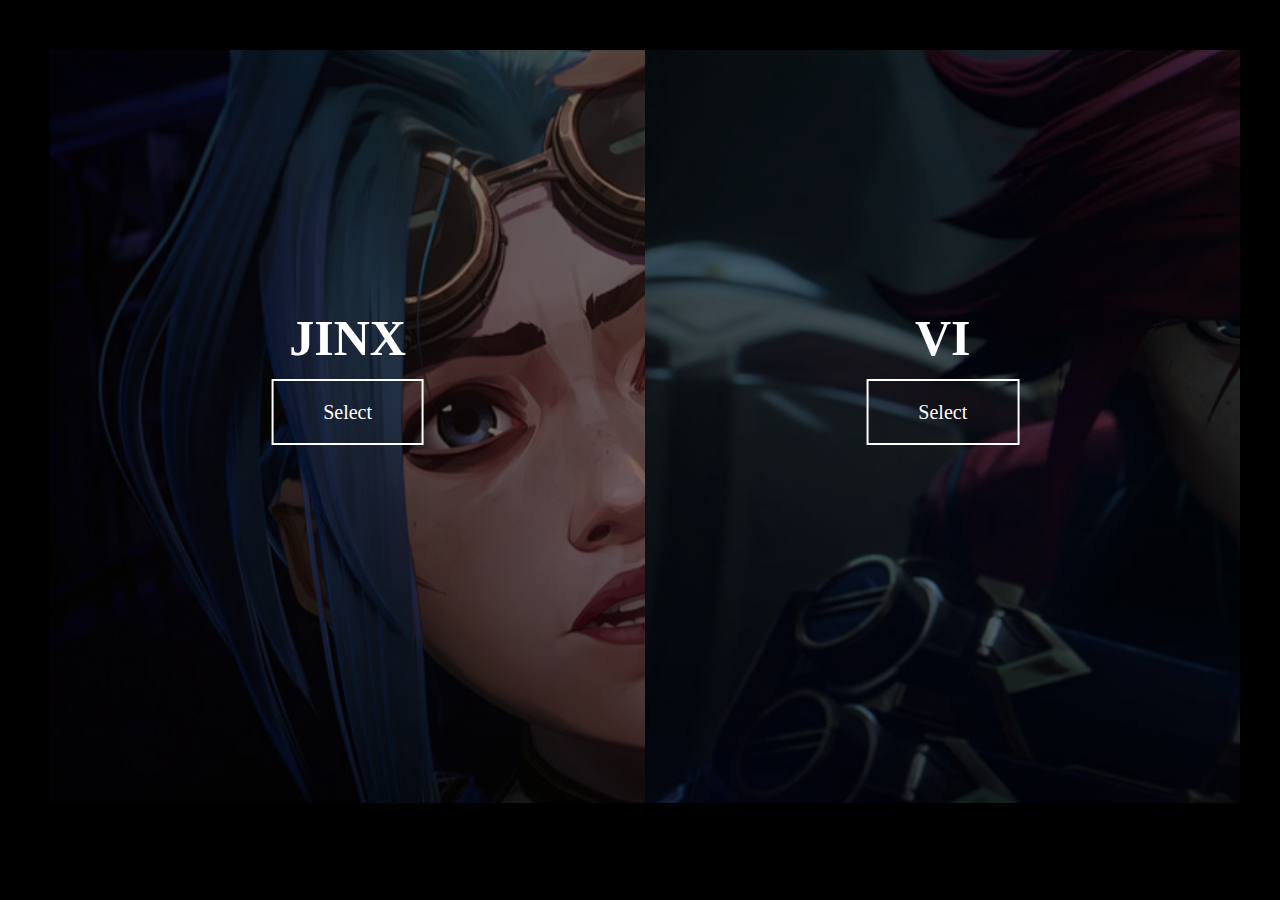
<file: index.html>
<!DOCTYPE html>
<html lang="en">
  <head>
    <meta charset="UTF-8" />
    <meta http-equiv="X-UA-Compatible" content="IE=edge" />
    <meta name="viewport" content="width=device-width, initial-scale=1.0" />
    <title>Document</title>
    <link rel="stylesheet" href="./style.css" />
  </head>
  <body>
    <div class="container">
      <div class="split right">
        <div class="text">
          <h1>VI</h1>
          <a href="./vi&jinx/vi.html">Select</a>
        </div>
      </div>

      <div class="split left">
        <div class="text">
          <h1>JINX</h1>
          <a href="./vi&jinx/jinx.html">Select</a>
        </div>
      </div>
    </div>

    <script src="./script.js"></script>
  </body>
</html>
</file>
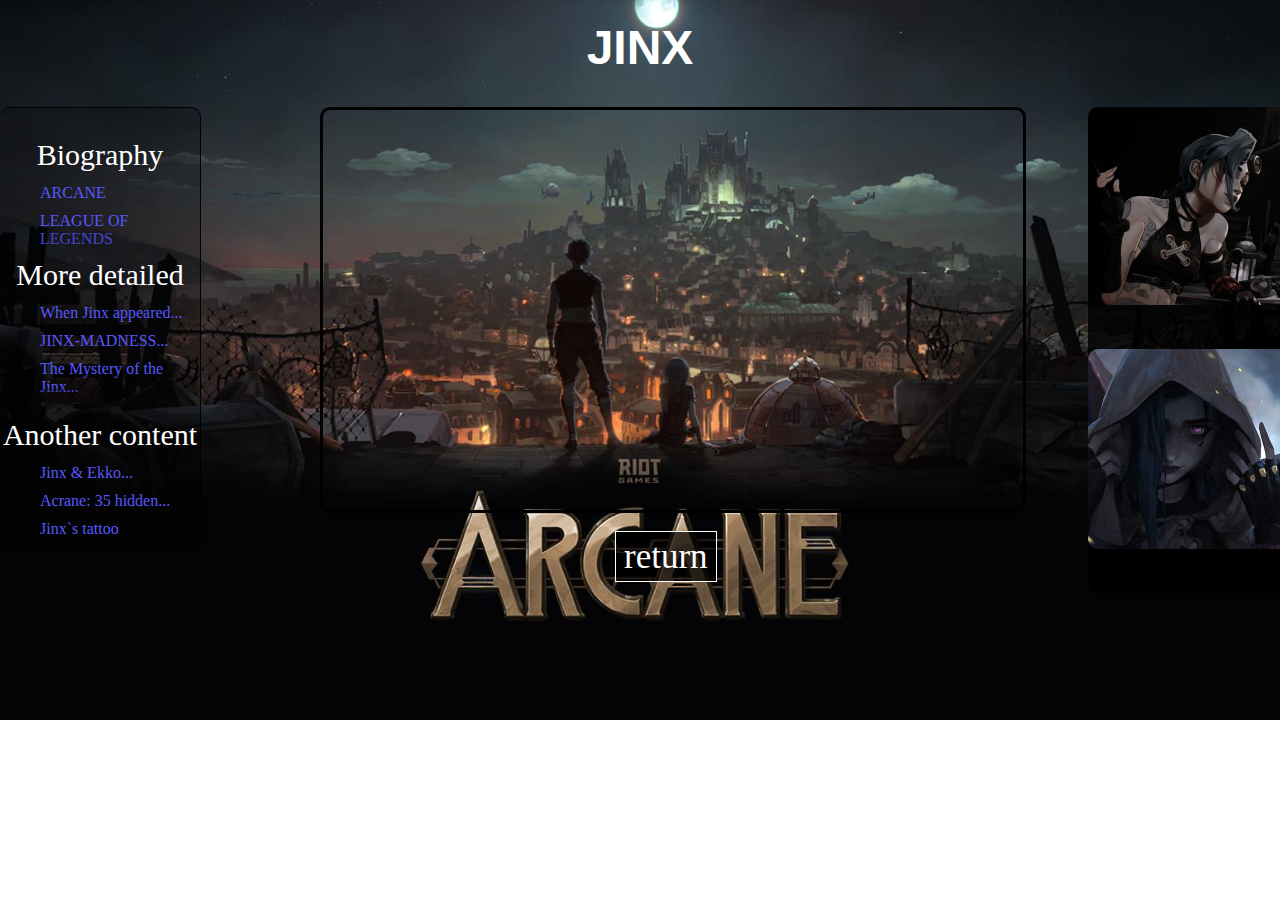
<file: vi&jinx/jinx.html>
<!DOCTYPE html>
<html lang="en">
<head>
    <meta charset="UTF-8">
    <meta http-equiv="X-UA-Compatible" content="IE=edge">
    <meta name="viewport" content="width=device-width, initial-scale=1.0">
    <link rel="stylesheet" href="glav.css">
    <title>Document</title>
</head>
<body>
<div class="container">
    <h1>JINX</h1>
    <div class="foto">
        <div ><img class="image" src="./jandvimg/jinx1.jpg" width="200px"></div>
        <div><img class="image" src="./jandvimg/jinx2.jpg" width="200px"></div>
    </div>
    <div class="info">
        <div class="bio">
        <p>Biography</p>
        <ul>
            <li><a class="ja" href="https://leagueoflegends.fandom.com/wiki/Jinx/Arcane">ARCANE</a></li>
            <li><a class="ja" href="https://leagueoflegends.fandom.com/wiki/Jinx">LEAGUE OF LEGENDS</a></li>
        </ul>
    </div>
        <div class="razbor">
            <p>More detailed</p>
            <ul>
                <li><a class="ja" href="https://www.youtube.com/watch?v=XAHYjVqV12A">When Jinx appeared...</a></li>
                <li><a class="ja" href="https://www.youtube.com/watch?v=Yim21qqE5-o&t=8s">JINX-MADNESS...</a></li>
                <li><a class="ja" href="https://www.youtube.com/watch?v=oVt4ZVnXegc">The Mystery of the Jinx...</a></li>
            </ul>
        </div>
        <div class="ancon">
            <p>Another content</p>
            <ul>
                <li><a class="ja" href="https://www.youtube.com/watch?v=EmGnLZQpCws&t=31s">Jinx & Ekko...</a></li>
                <li><a class="ja" href="https://www.youtube.com/watch?v=sDAI-3MXI0g">Acrane: 35 hidden...</a></li>
                <li><a class="ja" href="https://www.youtube.com/watch?v=ZOx1DKqIVPg">Jinx`s tattoo</a></li>
            </ul>
        </div>
    </div>
    <div class="video">
        <iframe class="jandv" width="677" height="381" src="https://www.youtube.com/embed/45aQh9zwLzA" title="[JINX ARCANE MV] suburban - cradles" frameborder="0" allow="accelerometer; autoplay; clipboard-write; encrypted-media; gyroscope; picture-in-picture" allowfullscreen></iframe>
    </div>
    <div class="btn-container">
    <a class="btn" href="file:///C:/Users/ovhin/Desktop/%C3%AC%C2%AB%C3%B3%C3%A1n%20%C2%BB%C3%A1%C2%BB%C2%AC%C3%A1/index.html">return</a>
</div>
</div>
</body>
</html>
</file>
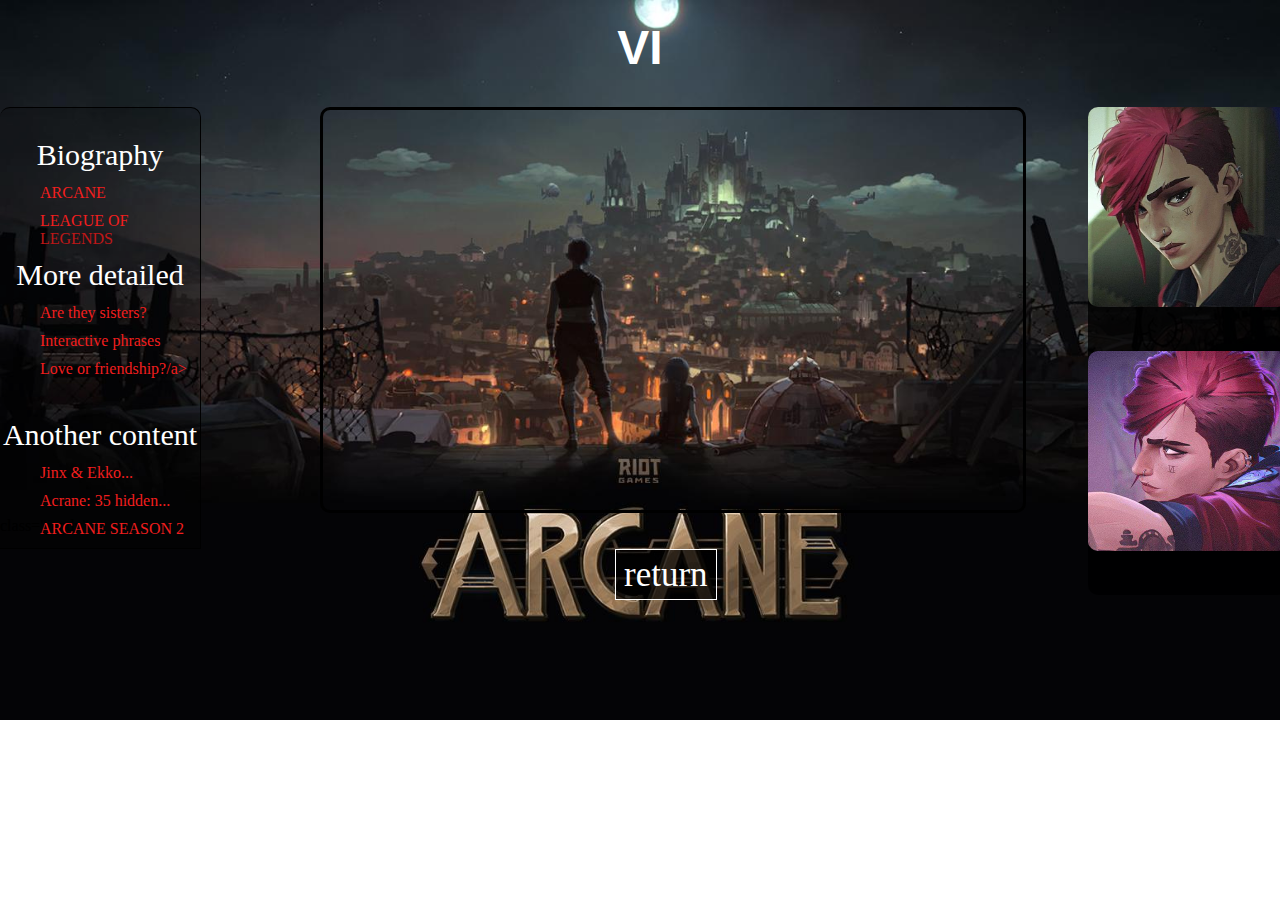
<file: vi&jinx/vi.html>
<!DOCTYPE html>
<html lang="en">
<head>
    <meta charset="UTF-8">
    <meta http-equiv="X-UA-Compatible" content="IE=edge">
    <meta name="viewport" content="width=device-width, initial-scale=1.0">
    <link rel="stylesheet" href="glav.css">
    <title></title>
</head>
<body>
    <div class="container">
        <h1>VI</h1>
        <div class="foto">
            <div ><img class="image" src="./jandvimg/vi1.jpg" width="200px"></div>
            <div><img class="image" src="./jandvimg/vi2.jpg" width="200px"></div>
        </div>
        <div class="info">
            <div class="bio">
            <p>Biography</p>
            <ul>
                <li><a class="va" href="https://leagueoflegends.fandom.com/wiki/Vi/Arcane">ARCANE</a></li>
                <li><a class="va" href="https://leagueoflegends.fandom.com/ru/wiki/%D0%92%D0%B0%D0%B9/%D0%91%D0%B8%D0%BE%D0%B3%D1%80%D0%B0%D1%84%D0%B8%D1%8F">LEAGUE OF LEGENDS</a></li>
            </ul>
        </div>
            <div class="razbor">
                <p>More detailed</p>
                <ul>
                    <li><a class="va" href="https://www.youtube.com/watch?v=XAHYjVqV12A">Are they sisters?</a></li>
                    <li><a class="va" href="https://www.youtube.com/watch?v=homgxWn1KF0">Interactive phrases</a></li>
                    <li><a class="va" href="https://www.youtube.com/watch?v=_DuE15gIuhQ">Love or friendship?/a></li>
                </ul>
            </div>
            <div class="ancon">
                <p>Another content</p>
                <ul>
                    <li><a class="va" href="https://www.youtube.com/watch?v=EmGnLZQpCws&t=31s">Jinx & Ekko...</a></li>
                    <li><a class="va" href="https://www.youtube.com/watch?v=sDAI-3MXI0g">Acrane: 35 hidden...</a></li>
                    <li><a class="va" href="https://www.youtube.com/watch?v=NGHmAJMUd2U">ARCANE SEASON 2</a></li>
                </ul>
            </div>
        </div>
        <div class="video">
            <iframe class="jandv" width="677" height="381" src="https://www.youtube.com/embed/eqk4bGRalts" title="Arcane「AMV」- Vi | Snakes" frameborder="0" allow="accelerometer; autoplay; clipboard-write; encrypted-media; gyroscope; picture-in-picture" allowfullscreen></iframe>
        </div>
        class="jandv"
        <div class="btn-container">
        <a class="btn" href="file:///C:/Users/ovhin/Desktop/%C3%AC%C2%AB%C3%B3%C3%A1n%20%C2%BB%C3%A1%C2%BB%C2%AC%C3%A1/index.html">return</a>
    </div>
    </div>
       
</body>
</html>
</file>
<file: style.css>
body {
  margin: 40px 0 0;
  height: 90vh;
  background-color: rgb(0, 0, 0);
}
.container {
  position: relative;
  left: 50px;
  top: 10px;
  width: 93%;
  height: 93%;
  background-color: #333;
}
.split {
  position: absolute;
  width: 50%;
  height: 100%;
  transition: all 0.9s 0s ease-out;
}
.split.right {
  right: 0;
  background: linear-gradient(rgba(0, 0, 0, 0.5), rgba(0, 0, 0, 0.5)),
    url(./vi.jpg);
  background-size: cover;
}

.split.right:hover{
  background:linear-gradient(rgba(0, 0, 0, 0), rgba(0, 0, 0, 0)),
  url(./vi.jpg);
  background-size: cover;
}
.split.left {
  left: 0;
  background: linear-gradient(rgba(0, 0, 0, 0.5), rgba(0, 0, 0, 0.5)),
  url(./jinx.jpg);
  background-size: cover;
}

.split.left:hover{
  background:linear-gradient(rgba(0, 0, 0, 0), rgba(0, 0, 0, 0)),
  url(./jinx.jpg);
  background-size: cover;
}
.text {
  position: absolute;
  text-align: center;
  left: 50%;
  transform: translateX(-50%);
  top: 30%;
}
.text h1 {
  color: #fff;
  font-size: 50px;
}
.text a {
  border: 2px solid #fff;
  text-decoration: none;
  color: #fff;
  padding: 20px 50px;
  font-size: 20px;
}
.text a:hover
{
  background-color: rgba(255, 115, 0, 0.651);
  font-size: 25px;
  padding: 25px 55px;
  border: none;
  box-shadow: 0 0 15px #cef2ff, 0 0 30px #98e4ff; 
}

.text a:first-child{
  background-color: rgba(23, 0, 233, 0.486);
}

.hover-left .left {
  width: 70%;
}
.hover-left .right {
  width: 30%;
}

.hover-right .right {
  width: 70%;
}
.hover-right .left {
  width: 30%;
}
</file>
<file: vi&jinx/glav.css>
body{
    background: url(./mphone.jpg);
    background-size: 100%;
    background-repeat: no-repeat;
    margin: 0;
}

.video{
    margin-left: 320px;
    width: 800px;
}

.jandv{
    width: 700px;
    height: 400px;
    border: 3px black solid;
    border-radius: 10px;
}

h1{
    text-align: center;
    margin-top: 20px;
    color: rgb(255, 255, 255);
    font-size: 48px;
    font-family: Verdana, Geneva, Tahoma, sans-serif;
}

.info{
    position: absolute;
    display: flex;
    flex-direction: column;
}

.bio{
    background-color: rgba(0, 0, 0, 0.212);
    width: 200px;
    height: 120px;
    border-top: 1px rgb(0, 0, 0) solid;
    border-right: 1px rgb(0, 0, 0) solid;
    border-top-left-radius: 10px;
    border-top-right-radius: 10px;
}

.razbor{
    background-color: rgba(0, 0, 0, 0.212);
    width: 200px;
    height: 160px;
    border-right: 1px rgb(0, 0, 0) solid;
}

.ancon{
    background-color: rgba(0, 0, 0, 0.212);
    width: 200px;
    height: 160px;
    border-bottom: 1px black solid;
    border-right: 1px rgb(0, 0, 0) solid;
}

.foto{
    background-color: rgba(0, 0, 0, 0.808);
    width: 200px;
    display: flex;
    flex-direction: column;
    position: absolute;
    left: 85%;
    border-radius: 10px;
}

.image{
    margin-bottom: 40px; 
    border-radius: 10px;
}

ul{
    margin: 0;
    list-style: none;
}

p{
    margin-bottom: 12px;
    font-size: 30px;
    color: rgb(255, 255, 255);
    text-align: center;
}

li{
    margin-bottom: 10px;
}

a{
    text-decoration: none;
}

.ja{
    color: rgb(88, 88, 255);
}

.va{
    color: rgb(241, 30, 30);
}

.btn{
    background-color: rgba(0, 0, 0, 0.678);
    text-decoration: none;
    color: rgb(255, 255, 255);
    border: 1px solid rgb(255, 255, 255);
    padding: 5px 8px;
}

.btn-container{
    font-size: 35px;
    position: absolute;
    margin-top: 20px;
    margin-left: 615px;
}
</file>
